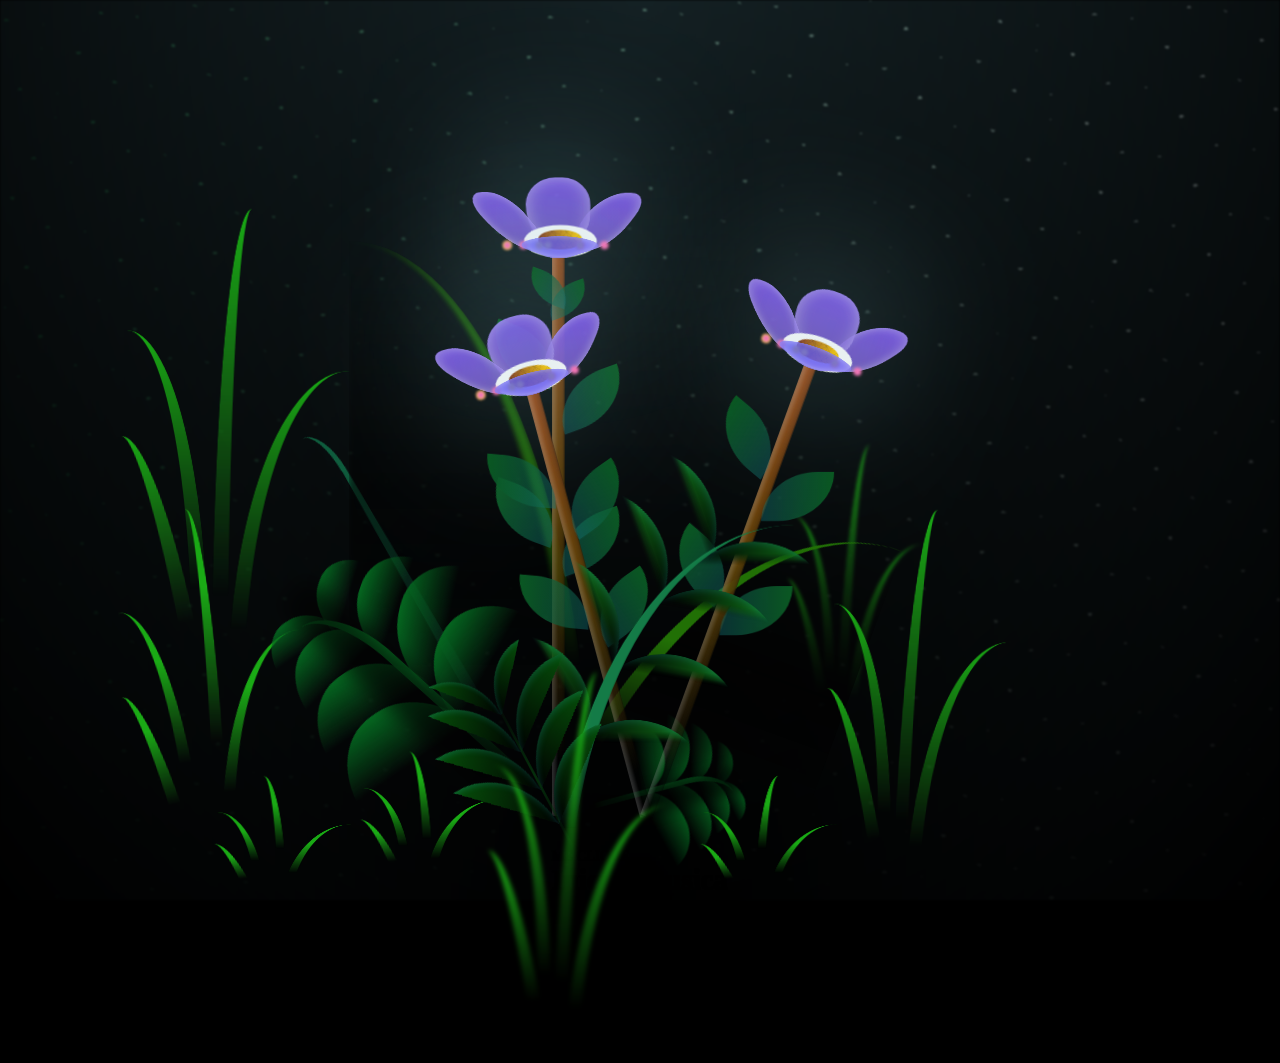
<file: flowers.html>
<!DOCTYPE html>
<html lang="en">
<head>
    <meta charset="UTF-8">
    <meta name="viewport" content="width=device-width, initial-scale=1.0">
    <link rel="stylesheet" href="main.css">
    <title>flowers</title>
</head>
<body class="container">
    <div class="night"></div>
    <div class="flowers">
      <div class="flower flower--1">
        <div class="flower__leafs flower__leafs--1">
          <div class="flower__leaf flower__leaf--1"></div>
          <div class="flower__leaf flower__leaf--2"></div>
          <div class="flower__leaf flower__leaf--3"></div>
          <div class="flower__leaf flower__leaf--4"></div>
          <div class="flower__white-circle"></div>
  
          <div class="flower__light flower__light--1"></div>
          <div class="flower__light flower__light--2"></div>
          <div class="flower__light flower__light--3"></div>
          <div class="flower__light flower__light--4"></div>
          <div class="flower__light flower__light--5"></div>
          <div class="flower__light flower__light--6"></div>
          <div class="flower__light flower__light--7"></div>
          <div class="flower__light flower__light--8"></div>
  
        </div>
        <div class="flower__line">
          <div class="flower__line__leaf flower__line__leaf--1"></div>
          <div class="flower__line__leaf flower__line__leaf--2"></div>
          <div class="flower__line__leaf flower__line__leaf--3"></div>
          <div class="flower__line__leaf flower__line__leaf--4"></div>
          <div class="flower__line__leaf flower__line__leaf--5"></div>
          <div class="flower__line__leaf flower__line__leaf--6"></div>
        </div>
      </div>
  
      <div class="flower flower--2">
        <div class="flower__leafs flower__leafs--2">
          <div class="flower__leaf flower__leaf--1"></div>
          <div class="flower__leaf flower__leaf--2"></div>
          <div class="flower__leaf flower__leaf--3"></div>
          <div class="flower__leaf flower__leaf--4"></div>
          <div class="flower__white-circle"></div>
  
          <div class="flower__light flower__light--1"></div>
          <div class="flower__light flower__light--2"></div>
          <div class="flower__light flower__light--3"></div>
          <div class="flower__light flower__light--4"></div>
          <div class="flower__light flower__light--5"></div>
          <div class="flower__light flower__light--6"></div>
          <div class="flower__light flower__light--7"></div>
          <div class="flower__light flower__light--8"></div>
  
        </div>
        <div class="flower__line">
          <div class="flower__line__leaf flower__line__leaf--1"></div>
          <div class="flower__line__leaf flower__line__leaf--2"></div>
          <div class="flower__line__leaf flower__line__leaf--3"></div>
          <div class="flower__line__leaf flower__line__leaf--4"></div>
        </div>
      </div>
  
      <div class="flower flower--3">
        <div class="flower__leafs flower__leafs--3">
          <div class="flower__leaf flower__leaf--1"></div>
          <div class="flower__leaf flower__leaf--2"></div>
          <div class="flower__leaf flower__leaf--3"></div>
          <div class="flower__leaf flower__leaf--4"></div>
          <div class="flower__white-circle"></div>
  
          <div class="flower__light flower__light--1"></div>
          <div class="flower__light flower__light--2"></div>
          <div class="flower__light flower__light--3"></div>
          <div class="flower__light flower__light--4"></div>
          <div class="flower__light flower__light--5"></div>
          <div class="flower__light flower__light--6"></div>
          <div class="flower__light flower__light--7"></div>
          <div class="flower__light flower__light--8"></div>
  
        </div>
        <div class="flower__line">
          <div class="flower__line__leaf flower__line__leaf--1"></div>
          <div class="flower__line__leaf flower__line__leaf--2"></div>
          <div class="flower__line__leaf flower__line__leaf--3"></div>
          <div class="flower__line__leaf flower__line__leaf--4"></div>
        </div>
      </div>
  
      <div class="grow-ans" style="--d:1.2s">
        <div class="flower__g-long">
          <div class="flower__g-long__top"></div>
          <div class="flower__g-long__bottom"></div>
        </div>
      </div>
  
      <div class="growing-grass">
        <div class="flower__grass flower__grass--1">
          <div class="flower__grass--top"></div>
          <div class="flower__grass--bottom"></div>
          <div class="flower__grass__leaf flower__grass__leaf--1"></div>
          <div class="flower__grass__leaf flower__grass__leaf--2"></div>
          <div class="flower__grass__leaf flower__grass__leaf--3"></div>
          <div class="flower__grass__leaf flower__grass__leaf--4"></div>
          <div class="flower__grass__leaf flower__grass__leaf--5"></div>
          <div class="flower__grass__leaf flower__grass__leaf--6"></div>
          <div class="flower__grass__leaf flower__grass__leaf--7"></div>
          <div class="flower__grass__leaf flower__grass__leaf--8"></div>
          <div class="flower__grass__overlay"></div>
        </div>
      </div>
  
      <div class="growing-grass">
        <div class="flower__grass flower__grass--2">
          <div class="flower__grass--top"></div>
          <div class="flower__grass--bottom"></div>
          <div class="flower__grass__leaf flower__grass__leaf--1"></div>
          <div class="flower__grass__leaf flower__grass__leaf--2"></div>
          <div class="flower__grass__leaf flower__grass__leaf--3"></div>
          <div class="flower__grass__leaf flower__grass__leaf--4"></div>
          <div class="flower__grass__leaf flower__grass__leaf--5"></div>
          <div class="flower__grass__leaf flower__grass__leaf--6"></div>
          <div class="flower__grass__leaf flower__grass__leaf--7"></div>
          <div class="flower__grass__leaf flower__grass__leaf--8"></div>
          <div class="flower__grass__overlay"></div>
        </div>
      </div>
  
      <div class="grow-ans" style="--d:2.4s">
        <div class="flower__g-right flower__g-right--1">
          <div class="leaf"></div>
        </div>
      </div>
  
      <div class="grow-ans" style="--d:2.8s">
        <div class="flower__g-right flower__g-right--2">
          <div class="leaf"></div>
        </div>
      </div>
  
      <div class="grow-ans" style="--d:2.8s">
        <div class="flower__g-front">
          <div class="flower__g-front__leaf-wrapper flower__g-front__leaf-wrapper--1">
            <div class="flower__g-front__leaf"></div>
          </div>
          <div class="flower__g-front__leaf-wrapper flower__g-front__leaf-wrapper--2">
            <div class="flower__g-front__leaf"></div>
          </div>
          <div class="flower__g-front__leaf-wrapper flower__g-front__leaf-wrapper--3">
            <div class="flower__g-front__leaf"></div>
          </div>
          <div class="flower__g-front__leaf-wrapper flower__g-front__leaf-wrapper--4">
            <div class="flower__g-front__leaf"></div>
          </div>
          <div class="flower__g-front__leaf-wrapper flower__g-front__leaf-wrapper--5">
            <div class="flower__g-front__leaf"></div>
          </div>
          <div class="flower__g-front__leaf-wrapper flower__g-front__leaf-wrapper--6">
            <div class="flower__g-front__leaf"></div>
          </div>
          <div class="flower__g-front__leaf-wrapper flower__g-front__leaf-wrapper--7">
            <div class="flower__g-front__leaf"></div>
          </div>
          <div class="flower__g-front__leaf-wrapper flower__g-front__leaf-wrapper--8">
            <div class="flower__g-front__leaf"></div>
          </div>
          <div class="flower__g-front__line"></div>
        </div>
      </div>
  
      <div class="grow-ans" style="--d:3.2s">
        <div class="flower__g-fr">
          <div class="leaf"></div>
          <div class="flower__g-fr__leaf flower__g-fr__leaf--1"></div>
          <div class="flower__g-fr__leaf flower__g-fr__leaf--2"></div>
          <div class="flower__g-fr__leaf flower__g-fr__leaf--3"></div>
          <div class="flower__g-fr__leaf flower__g-fr__leaf--4"></div>
          <div class="flower__g-fr__leaf flower__g-fr__leaf--5"></div>
          <div class="flower__g-fr__leaf flower__g-fr__leaf--6"></div>
          <div class="flower__g-fr__leaf flower__g-fr__leaf--7"></div>
          <div class="flower__g-fr__leaf flower__g-fr__leaf--8"></div>
        </div>
      </div>
  
      <div class="long-g long-g--0">
        <div class="grow-ans" style="--d:3s">
          <div class="leaf leaf--0"></div>
        </div>
        <div class="grow-ans" style="--d:2.2s">
          <div class="leaf leaf--1"></div>
        </div>
        <div class="grow-ans" style="--d:3.4s">
          <div class="leaf leaf--2"></div>
        </div>
        <div class="grow-ans" style="--d:3.6s">
          <div class="leaf leaf--3"></div>
        </div>
      </div>
  
      <div class="long-g long-g--1">
        <div class="grow-ans" style="--d:3.6s">
          <div class="leaf leaf--0"></div>
        </div>
        <div class="grow-ans" style="--d:3.8s">
          <div class="leaf leaf--1"></div>
        </div>
        <div class="grow-ans" style="--d:4s">
          <div class="leaf leaf--2"></div>
        </div>
        <div class="grow-ans" style="--d:4.2s">
          <div class="leaf leaf--3"></div>
        </div>
      </div>
  
      <div class="long-g long-g--2">
        <div class="grow-ans" style="--d:4s">
          <div class="leaf leaf--0"></div>
        </div>
        <div class="grow-ans" style="--d:4.2s">
          <div class="leaf leaf--1"></div>
        </div>
        <div class="grow-ans" style="--d:4.4s">
          <div class="leaf leaf--2"></div>
        </div>
        <div class="grow-ans" style="--d:4.6s">
          <div class="leaf leaf--3"></div>
        </div>
      </div>
  
      <div class="long-g long-g--3">
        <div class="grow-ans" style="--d:4s">
          <div class="leaf leaf--0"></div>
        </div>
        <div class="grow-ans" style="--d:4.2s">
          <div class="leaf leaf--1"></div>
        </div>
        <div class="grow-ans" style="--d:3s">
          <div class="leaf leaf--2"></div>
        </div>
        <div class="grow-ans" style="--d:3.6s">
          <div class="leaf leaf--3"></div>
        </div>
      </div>
  
      <div class="long-g long-g--4">
        <div class="grow-ans" style="--d:4s">
          <div class="leaf leaf--0"></div>
        </div>
        <div class="grow-ans" style="--d:4.2s">
          <div class="leaf leaf--1"></div>
        </div>
        <div class="grow-ans" style="--d:3s">
          <div class="leaf leaf--2"></div>
        </div>
        <div class="grow-ans" style="--d:3.6s">
          <div class="leaf leaf--3"></div>
        </div>
      </div>
  
      <div class="long-g long-g--5">
        <div class="grow-ans" style="--d:4s">
          <div class="leaf leaf--0"></div>
        </div>
        <div class="grow-ans" style="--d:4.2s">
          <div class="leaf leaf--1"></div>
        </div>
        <div class="grow-ans" style="--d:3s">
          <div class="leaf leaf--2"></div>
        </div>
        <div class="grow-ans" style="--d:3.6s">
          <div class="leaf leaf--3"></div>
        </div>
      </div>
  
      <div class="long-g long-g--6">
        <div class="grow-ans" style="--d:4.2s">
          <div class="leaf leaf--0"></div>
        </div>
        <div class="grow-ans" style="--d:4.4s">
          <div class="leaf leaf--1"></div>
        </div>
        <div class="grow-ans" style="--d:4.6s">
          <div class="leaf leaf--2"></div>
        </div>
        <div class="grow-ans" style="--d:4.8s">
          <div class="leaf leaf--3"></div>
        </div>
      </div>
  
      <div class="long-g long-g--7">
        <div class="grow-ans" style="--d:3s">
          <div class="leaf leaf--0"></div>
        </div>
        <div class="grow-ans" style="--d:3.2s">
          <div class="leaf leaf--1"></div>
        </div>
        <div class="grow-ans" style="--d:3.5s">
          <div class="leaf leaf--2"></div>
        </div>
        <div class="grow-ans" style="--d:3.6s">
          <div class="leaf leaf--3"></div>
        </div>
      </div>

      <div id="audio">
        <div id="oi" onclick="reproduzir('audio01.mp3')">ME CLIQUE</div>

        <audio id="audio" autoplay>
            <source src="meuaudio.mp3" type="audio/mpeg">
        </audio>

        <h1 onmouseover="mouseOver()">Iniciar musica</h1>

        
      </div>
    </div>
    
    <script src="main.js"></script>
  </body>
</html>
</file>
<file: main.css>
*,
*::after,
*::before {
  padding: 0;
  margin: 0;
  box-sizing: border-box;
}

:root {
  --dark-color: #000;
}

body {
  display: flex;
  align-items: flex-end;
  justify-content: center;
  min-height: 100vh;
  background-color: var(--dark-color);
  overflow: hidden;
  perspective: 1000px;
}

.night {
  position: fixed;
  left: 50%;
  top: 0;
  transform: translateX(-50%);
  width: 100%;
  height: 100%;
  filter: blur(0.1vmin);
  background-image: radial-gradient(ellipse at top, transparent 0%, var(--dark-color)), radial-gradient(ellipse at bottom, var(--dark-color), rgba(145, 233, 255, 0.2)), repeating-linear-gradient(220deg, rgb(0, 0, 0) 0px, rgb(0, 0, 0) 19px, transparent 19px, transparent 22px), repeating-linear-gradient(189deg, rgb(0, 0, 0) 0px, rgb(0, 0, 0) 19px, transparent 19px, transparent 22px), repeating-linear-gradient(148deg, rgb(0, 0, 0) 0px, rgb(0, 0, 0) 19px, transparent 19px, transparent 22px), linear-gradient(90deg, rgb(7, 107, 42), rgb(240, 240, 240));
}

.flowers {
  position: relative;
  transform: scale(0.9);
}

.flower {
  position: absolute;
  bottom: 10vmin;
  transform-origin: bottom center;
  z-index: 10;
  --fl-speed: 0.3s;
}
.flower--1 {
  -webkit-animation: moving-flower-1 4s linear infinite;
          animation: moving-flower-1 4s linear infinite;
}
.flower--1 .flower__line {
  height: 70vmin;
  -webkit-animation-delay: 0.3s;
          animation-delay: 0.3s;
}
.flower--1 .flower__line__leaf--1 {
  -webkit-animation: blooming-leaf-right var(--fl-speed) 1.6s backwards;
          animation: blooming-leaf-right var(--fl-speed) 1.6s backwards;
}
.flower--1 .flower__line__leaf--2 {
  -webkit-animation: blooming-leaf-right var(--fl-speed) 1.4s backwards;
          animation: blooming-leaf-right var(--fl-speed) 1.4s backwards;
}
.flower--1 .flower__line__leaf--3 {
  -webkit-animation: blooming-leaf-left var(--fl-speed) 1.2s backwards;
          animation: blooming-leaf-left var(--fl-speed) 1.2s backwards;
}
.flower--1 .flower__line__leaf--4 {
  -webkit-animation: blooming-leaf-left var(--fl-speed) 1s backwards;
          animation: blooming-leaf-left var(--fl-speed) 1s backwards;
}
.flower--1 .flower__line__leaf--5 {
  -webkit-animation: blooming-leaf-right var(--fl-speed) 1.8s backwards;
          animation: blooming-leaf-right var(--fl-speed) 1.8s backwards;
}
.flower--1 .flower__line__leaf--6 {
  -webkit-animation: blooming-leaf-left var(--fl-speed) 2s backwards;
          animation: blooming-leaf-left var(--fl-speed) 2s backwards;
}
.flower--2 {
  left: 50%;
  transform: rotate(20deg);
  -webkit-animation: moving-flower-2 4s linear infinite;
          animation: moving-flower-2 4s linear infinite;
}
.flower--2 .flower__line {
  height: 60vmin;
  -webkit-animation-delay: 0.6s;
          animation-delay: 0.6s;
}
.flower--2 .flower__line__leaf--1 {
  -webkit-animation: blooming-leaf-right var(--fl-speed) 1.9s backwards;
          animation: blooming-leaf-right var(--fl-speed) 1.9s backwards;
}
.flower--2 .flower__line__leaf--2 {
  -webkit-animation: blooming-leaf-right var(--fl-speed) 1.7s backwards;
          animation: blooming-leaf-right var(--fl-speed) 1.7s backwards;
}
.flower--2 .flower__line__leaf--3 {
  -webkit-animation: blooming-leaf-left var(--fl-speed) 1.5s backwards;
          animation: blooming-leaf-left var(--fl-speed) 1.5s backwards;
}
.flower--2 .flower__line__leaf--4 {
  -webkit-animation: blooming-leaf-left var(--fl-speed) 1.3s backwards;
          animation: blooming-leaf-left var(--fl-speed) 1.3s backwards;
}
.flower--3 {
  left: 50%;
  transform: rotate(-15deg);
  -webkit-animation: moving-flower-3 4s linear infinite;
          animation: moving-flower-3 4s linear infinite;
}
.flower--3 .flower__line {
  -webkit-animation-delay: 0.9s;
          animation-delay: 0.9s;
}
.flower--3 .flower__line__leaf--1 {
  -webkit-animation: blooming-leaf-right var(--fl-speed) 2.5s backwards;
          animation: blooming-leaf-right var(--fl-speed) 2.5s backwards;
}
.flower--3 .flower__line__leaf--2 {
  -webkit-animation: blooming-leaf-right var(--fl-speed) 2.3s backwards;
          animation: blooming-leaf-right var(--fl-speed) 2.3s backwards;
}
.flower--3 .flower__line__leaf--3 {
  -webkit-animation: blooming-leaf-left var(--fl-speed) 2.1s backwards;
          animation: blooming-leaf-left var(--fl-speed) 2.1s backwards;
}
.flower--3 .flower__line__leaf--4 {
  -webkit-animation: blooming-leaf-left var(--fl-speed) 1.9s backwards;
          animation: blooming-leaf-left var(--fl-speed) 1.9s backwards;
}
.flower__leafs {
  position: relative;
  -webkit-animation: blooming-flower 2s backwards;
          animation: blooming-flower 2s backwards;
}
.flower__leafs--1 {
  -webkit-animation-delay: 1.1s;
          animation-delay: 1.1s;
}
.flower__leafs--2 {
  -webkit-animation-delay: 1.4s;
          animation-delay: 1.4s;
}
.flower__leafs--3 {
  -webkit-animation-delay: 1.7s;
          animation-delay: 1.7s;
}
.flower__leafs::after {
  content: "";
  position: absolute;
  left: 0;
  top: 0;
  transform: translate(-50%, -100%);
  width: 8vmin;
  height: 8vmin;
  background-color: #9ff5ff;
  filter: blur(10vmin);
}
.flower__leaf {
  position: absolute;
  bottom: 0;
  left: 50%;
  width: 8vmin;
  height: 11vmin;
  border-radius: 51% 49% 47% 53%/44% 45% 55% 69%;
  background-color: #512894;
  background-image: linear-gradient(to top, #7458c0, #7c52ee);
  transform-origin: bottom center;
  opacity: 0.9;
  box-shadow: inset 0 0 2vmin rgba(255, 255, 255, 0.5);
}
.flower__leaf--1 {
  transform: translate(-10%, 1%) rotateY(40deg) rotateX(-50deg);
}
.flower__leaf--2 {
  transform: translate(-50%, -4%) rotateX(40deg);
}
.flower__leaf--3 {
  transform: translate(-90%, 0%) rotateY(45deg) rotateX(50deg);
}
.flower__leaf--4 {
  width: 8vmin;
  height: 8vmin;
  transform-origin: bottom left;
  border-radius: 4vmin 10vmin 4vmin 4vmin;
  transform: translate(0%, 18%) rotateX(70deg) rotate(-43deg);
  background-image: linear-gradient(to top, #6252ee, #5552ee);
  z-index: 1;
  opacity: 0.8;
}
.flower__white-circle {
  position: absolute;
  left: -3.5vmin;
  top: -3vmin;
  width: 9vmin;
  height: 4vmin;
  border-radius: 50%;
  background-color: #f0f0f0;
}
.flower__white-circle::after {
  content: "";
  position: absolute;
  left: 50%;
  top: 45%;
  transform: translate(-50%, -50%);
  width: 60%;
  height: 60%;
  border-radius: inherit;
  background-image: repeating-linear-gradient(135deg, rgba(0, 0, 0, 0.03) 0px, rgba(0, 0, 0, 0.03) 1px, transparent 1px, transparent 12px), repeating-linear-gradient(45deg, rgba(0, 0, 0, 0.03) 0px, rgba(0, 0, 0, 0.03) 1px, transparent 1px, transparent 12px), repeating-linear-gradient(67.5deg, rgba(0, 0, 0, 0.03) 0px, rgba(0, 0, 0, 0.03) 1px, transparent 1px, transparent 12px), repeating-linear-gradient(135deg, rgba(0, 0, 0, 0.03) 0px, rgba(0, 0, 0, 0.03) 1px, transparent 1px, transparent 12px), repeating-linear-gradient(45deg, rgba(0, 0, 0, 0.03) 0px, rgba(0, 0, 0, 0.03) 1px, transparent 1px, transparent 12px), repeating-linear-gradient(112.5deg, rgba(0, 0, 0, 0.03) 0px, rgba(0, 0, 0, 0.03) 1px, transparent 1px, transparent 12px), repeating-linear-gradient(112.5deg, rgba(0, 0, 0, 0.03) 0px, rgba(0, 0, 0, 0.03) 1px, transparent 1px, transparent 12px), repeating-linear-gradient(45deg, rgba(0, 0, 0, 0.03) 0px, rgba(0, 0, 0, 0.03) 1px, transparent 1px, transparent 12px), repeating-linear-gradient(22.5deg, rgba(0, 0, 0, 0.03) 0px, rgba(0, 0, 0, 0.03) 1px, transparent 1px, transparent 12px), repeating-linear-gradient(45deg, rgba(0, 0, 0, 0.03) 0px, rgba(0, 0, 0, 0.03) 1px, transparent 1px, transparent 12px), repeating-linear-gradient(22.5deg, rgba(0, 0, 0, 0.03) 0px, rgba(0, 0, 0, 0.03) 1px, transparent 1px, transparent 12px), repeating-linear-gradient(135deg, rgba(0, 0, 0, 0.03) 0px, rgba(0, 0, 0, 0.03) 1px, transparent 1px, transparent 12px), repeating-linear-gradient(157.5deg, rgba(0, 0, 0, 0.03) 0px, rgba(0, 0, 0, 0.03) 1px, transparent 1px, transparent 12px), repeating-linear-gradient(67.5deg, rgba(0, 0, 0, 0.03) 0px, rgba(0, 0, 0, 0.03) 1px, transparent 1px, transparent 12px), repeating-linear-gradient(67.5deg, rgba(0, 0, 0, 0.03) 0px, rgba(0, 0, 0, 0.03) 1px, transparent 1px, transparent 12px), linear-gradient(90deg, rgb(127, 47, 21), rgb(255, 206, 0));
}
.flower__line {
  height: 55vmin;
  width: 1.5vmin;
  background-image: linear-gradient(to left, rgba(0, 0, 0, 0.2), transparent, rgba(255, 255, 255, 0.2)), linear-gradient(to top, transparent 10%, #583e08, #944415);
  box-shadow: inset 0 0 2px rgba(0, 0, 0, 0.5);
  -webkit-animation: grow-flower-tree 4s backwards;
          animation: grow-flower-tree 4s backwards;
}
.flower__line__leaf {
  --w: 7vmin;
  --h: calc(var(--w) + 2vmin);
  position: absolute;
  top: 20%;
  left: 90%;
  width: var(--w);
  height: var(--h);
  border-top-right-radius: var(--h);
  border-bottom-left-radius: var(--h);
  background-image: linear-gradient(to top, rgba(20, 117, 122, 0.4), #095721);
}
.flower__line__leaf--1 {
  transform: rotate(70deg) rotateY(30deg);
}
.flower__line__leaf--2 {
  top: 45%;
  transform: rotate(70deg) rotateY(30deg);
}
.flower__line__leaf--3, .flower__line__leaf--4, .flower__line__leaf--6 {
  border-top-right-radius: 0;
  border-bottom-left-radius: 0;
  border-top-left-radius: var(--h);
  border-bottom-right-radius: var(--h);
  left: -460%;
  top: 12%;
  transform: rotate(-70deg) rotateY(30deg);
}
.flower__line__leaf--4 {
  top: 40%;
}
.flower__line__leaf--5 {
  top: 0;
  transform-origin: left;
  transform: rotate(70deg) rotateY(30deg) scale(0.6);
}
.flower__line__leaf--6 {
  top: -2%;
  left: -450%;
  transform-origin: right;
  transform: rotate(-70deg) rotateY(30deg) scale(0.6);
}
.flower__light {
  position: absolute;
  bottom: 0vmin;
  width: 1vmin;
  height: 1vmin;
  background-color: rgb(255, 251, 0);
  border-radius: 50%;
  filter: blur(0.2vmin);
  -webkit-animation: light-ans 4s linear infinite backwards;
          animation: light-ans 4s linear infinite backwards;
}
.flower__light:nth-child(odd) {
  background-color: #f76baf;
}
.flower__light--1 {
  left: -2vmin;
  -webkit-animation-delay: 1s;
          animation-delay: 1s;
}
.flower__light--2 {
  left: 3vmin;
  -webkit-animation-delay: 0.5s;
          animation-delay: 0.5s;
}
.flower__light--3 {
  left: -6vmin;
  -webkit-animation-delay: 0.3s;
          animation-delay: 0.3s;
}
.flower__light--4 {
  left: 6vmin;
  -webkit-animation-delay: 0.9s;
          animation-delay: 0.9s;
}
.flower__light--5 {
  left: -1vmin;
  -webkit-animation-delay: 1.5s;
          animation-delay: 1.5s;
}
.flower__light--6 {
  left: -4vmin;
  -webkit-animation-delay: 3s;
          animation-delay: 3s;
}
.flower__light--7 {
  left: 3vmin;
  -webkit-animation-delay: 2s;
          animation-delay: 2s;
}
.flower__light--8 {
  left: -6vmin;
  -webkit-animation-delay: 3.5s;
          animation-delay: 3.5s;
}
.flower__grass {
  --c: #04661f;
  --line-w: 1.5vmin;
  position: absolute;
  bottom: 12vmin;
  left: -7vmin;
  display: flex;
  flex-direction: column;
  align-items: flex-end;
  z-index: 20;
  transform-origin: bottom center;
  transform: rotate(-48deg) rotateY(40deg);
}
.flower__grass--1 {
  -webkit-animation: moving-grass 2s linear infinite;
          animation: moving-grass 2s linear infinite;
}
.flower__grass--2 {
  left: 2vmin;
  bottom: 10vmin;
  transform: scale(0.5) rotate(75deg) rotateX(10deg) rotateY(-200deg);
  opacity: 0.8;
  z-index: 0;
  -webkit-animation: moving-grass--2 1.5s linear infinite;
          animation: moving-grass--2 1.5s linear infinite;
}
.flower__grass--top {
  width: 7vmin;
  height: 10vmin;
  border-top-right-radius: 100%;
  border-right: var(--line-w) solid var(--c);
  transform-origin: bottom center;
  transform: rotate(-2deg);
}
.flower__grass--bottom {
  margin-top: -2px;
  width: var(--line-w);
  height: 25vmin;
  background-image: linear-gradient(to top, transparent, var(--c));
}
.flower__grass__leaf {
  --size: 10vmin;
  position: absolute;
  width: calc(var(--size) * 2.1);
  height: var(--size);
  border-top-left-radius: var(--size);
  border-top-right-radius: var(--size);
  background-image: linear-gradient(to top, transparent, transparent 30%, var(--c));
  z-index: 100;
}
.flower__grass__leaf--1 {
  top: -6%;
  left: 30%;
  --size: 6vmin;
  transform: rotate(-20deg);
  -webkit-animation: growing-grass-ans--1 2s 2.6s backwards;
          animation: growing-grass-ans--1 2s 2.6s backwards;
}
@-webkit-keyframes growing-grass-ans--1 {
  0% {
    transform-origin: bottom left;
    transform: rotate(-20deg) scale(0);
  }
}
@keyframes growing-grass-ans--1 {
  0% {
    transform-origin: bottom left;
    transform: rotate(-20deg) scale(0);
  }
}
.flower__grass__leaf--2 {
  top: -5%;
  left: -110%;
  --size: 6vmin;
  transform: rotate(10deg);
  -webkit-animation: growing-grass-ans--2 2s 2.4s linear backwards;
          animation: growing-grass-ans--2 2s 2.4s linear backwards;
}
@-webkit-keyframes growing-grass-ans--2 {
  0% {
    transform-origin: bottom right;
    transform: rotate(10deg) scale(0);
  }
}
@keyframes growing-grass-ans--2 {
  0% {
    transform-origin: bottom right;
    transform: rotate(10deg) scale(0);
  }
}
.flower__grass__leaf--3 {
  top: 5%;
  left: 60%;
  --size: 8vmin;
  transform: rotate(-18deg) rotateX(-20deg);
  -webkit-animation: growing-grass-ans--3 2s 2.2s linear backwards;
          animation: growing-grass-ans--3 2s 2.2s linear backwards;
}
@-webkit-keyframes growing-grass-ans--3 {
  0% {
    transform-origin: bottom left;
    transform: rotate(-18deg) rotateX(-20deg) scale(0);
  }
}
@keyframes growing-grass-ans--3 {
  0% {
    transform-origin: bottom left;
    transform: rotate(-18deg) rotateX(-20deg) scale(0);
  }
}
.flower__grass__leaf--4 {
  top: 6%;
  left: -135%;
  --size: 8vmin;
  transform: rotate(2deg);
  -webkit-animation: growing-grass-ans--4 2s 2s linear backwards;
          animation: growing-grass-ans--4 2s 2s linear backwards;
}
@-webkit-keyframes growing-grass-ans--4 {
  0% {
    transform-origin: bottom right;
    transform: rotate(2deg) scale(0);
  }
}
@keyframes growing-grass-ans--4 {
  0% {
    transform-origin: bottom right;
    transform: rotate(2deg) scale(0);
  }
}
.flower__grass__leaf--5 {
  top: 20%;
  left: 60%;
  --size: 10vmin;
  transform: rotate(-24deg) rotateX(-20deg);
  -webkit-animation: growing-grass-ans--5 2s 1.8s linear backwards;
          animation: growing-grass-ans--5 2s 1.8s linear backwards;
}
@-webkit-keyframes growing-grass-ans--5 {
  0% {
    transform-origin: bottom left;
    transform: rotate(-24deg) rotateX(-20deg) scale(0);
  }
}
@keyframes growing-grass-ans--5 {
  0% {
    transform-origin: bottom left;
    transform: rotate(-24deg) rotateX(-20deg) scale(0);
  }
}
.flower__grass__leaf--6 {
  top: 22%;
  left: -180%;
  --size: 10vmin;
  transform: rotate(10deg);
  -webkit-animation: growing-grass-ans--6 2s 1.6s linear backwards;
          animation: growing-grass-ans--6 2s 1.6s linear backwards;
}
@-webkit-keyframes growing-grass-ans--6 {
  0% {
    transform-origin: bottom right;
    transform: rotate(10deg) scale(0);
  }
}
@keyframes growing-grass-ans--6 {
  0% {
    transform-origin: bottom right;
    transform: rotate(10deg) scale(0);
  }
}
.flower__grass__leaf--7 {
  top: 39%;
  left: 70%;
  --size: 10vmin;
  transform: rotate(-10deg);
  -webkit-animation: growing-grass-ans--7 2s 1.4s linear backwards;
          animation: growing-grass-ans--7 2s 1.4s linear backwards;
}
@-webkit-keyframes growing-grass-ans--7 {
  0% {
    transform-origin: bottom left;
    transform: rotate(-10deg) scale(0);
  }
}
@keyframes growing-grass-ans--7 {
  0% {
    transform-origin: bottom left;
    transform: rotate(-10deg) scale(0);
  }
}
.flower__grass__leaf--8 {
  top: 40%;
  left: -215%;
  --size: 11vmin;
  transform: rotate(10deg);
  -webkit-animation: growing-grass-ans--8 2s 1.2s linear backwards;
          animation: growing-grass-ans--8 2s 1.2s linear backwards;
}
@-webkit-keyframes growing-grass-ans--8 {
  0% {
    transform-origin: bottom right;
    transform: rotate(10deg) scale(0);
  }
}
@keyframes growing-grass-ans--8 {
  0% {
    transform-origin: bottom right;
    transform: rotate(10deg) scale(0);
  }
}
.flower__grass__overlay {
  position: absolute;
  top: -10%;
  right: 0%;
  width: 100%;
  height: 100%;
  background-color: rgba(0, 0, 0, 0.6);
  filter: blur(1.5vmin);
  z-index: 100;
}
.flower__g-long {
  --w: 2vmin;
  --h: 6vmin;
  --c: #0e5b3c;
  position: absolute;
  bottom: 10vmin;
  left: -3vmin;
  transform-origin: bottom center;
  transform: rotate(-30deg) rotateY(-20deg);
  display: flex;
  flex-direction: column;
  align-items: flex-end;
  -webkit-animation: flower-g-long-ans 3s linear infinite;
          animation: flower-g-long-ans 3s linear infinite;
}
@-webkit-keyframes flower-g-long-ans {
  0%, 100% {
    transform: rotate(-30deg) rotateY(-20deg);
  }
  50% {
    transform: rotate(-32deg) rotateY(-20deg);
  }
}
@keyframes flower-g-long-ans {
  0%, 100% {
    transform: rotate(-30deg) rotateY(-20deg);
  }
  50% {
    transform: rotate(-32deg) rotateY(-20deg);
  }
}
.flower__g-long__top {
  top: calc(var(--h) * -1);
  width: calc(var(--w) + 1vmin);
  height: var(--h);
  border-top-right-radius: 100%;
  border-right: 0.7vmin solid var(--c);
  transform: translate(-0.7vmin, 1vmin);
}
.flower__g-long__bottom {
  width: var(--w);
  height: 50vmin;
  transform-origin: bottom center;
  background-image: linear-gradient(to top, transparent 30%, var(--c));
  box-shadow: inset 0 0 2px rgba(0, 0, 0, 0.5);
  -webkit-clip-path: polygon(35% 0, 65% 1%, 100% 100%, 0% 100%);
          clip-path: polygon(35% 0, 65% 1%, 100% 100%, 0% 100%);
}
.flower__g-right {
  position: absolute;
  bottom: 6vmin;
  left: -2vmin;
  transform-origin: bottom left;
  transform: rotate(20deg);
}
.flower__g-right .leaf {
  width: 30vmin;
  height: 50vmin;
  border-top-left-radius: 100%;
  border-left: 2vmin solid #217005;
  background-image: linear-gradient(to bottom, transparent, var(--dark-color) 60%);
  -webkit-mask-image: linear-gradient(to top, transparent 30%, #24803e 60%);
}
.flower__g-right--1 {
  -webkit-animation: flower-g-right-ans 2.5s linear infinite;
          animation: flower-g-right-ans 2.5s linear infinite;
}
.flower__g-right--2 {
  left: 5vmin;
  transform: rotateY(-180deg);
  -webkit-animation: flower-g-right-ans--2 3s linear infinite;
          animation: flower-g-right-ans--2 3s linear infinite;
}
.flower__g-right--2 .leaf {
  height: 75vmin;
  filter: blur(0.3vmin);
  opacity: 0.8;
}
@-webkit-keyframes flower-g-right-ans {
  0%, 100% {
    transform: rotate(20deg);
  }
  50% {
    transform: rotate(24deg) rotateX(-20deg);
  }
}
@keyframes flower-g-right-ans {
  0%, 100% {
    transform: rotate(20deg);
  }
  50% {
    transform: rotate(24deg) rotateX(-20deg);
  }
}
@-webkit-keyframes flower-g-right-ans--2 {
  0%, 100% {
    transform: rotateY(-180deg) rotate(0deg) rotateX(-20deg);
  }
  50% {
    transform: rotateY(-180deg) rotate(6deg) rotateX(-20deg);
  }
}
@keyframes flower-g-right-ans--2 {
  0%, 100% {
    transform: rotateY(-180deg) rotate(0deg) rotateX(-20deg);
  }
  50% {
    transform: rotateY(-180deg) rotate(6deg) rotateX(-20deg);
  }
}
.flower__g-front {
  position: absolute;
  bottom: 6vmin;
  left: 2.5vmin;
  z-index: 100;
  transform-origin: bottom center;
  transform: rotate(-28deg) rotateY(30deg) scale(1.04);
  -webkit-animation: flower__g-front-ans 2s linear infinite;
          animation: flower__g-front-ans 2s linear infinite;
}
@-webkit-keyframes flower__g-front-ans {
  0%, 100% {
    transform: rotate(-28deg) rotateY(30deg) scale(1.04);
  }
  50% {
    transform: rotate(-35deg) rotateY(40deg) scale(1.04);
  }
}
@keyframes flower__g-front-ans {
  0%, 100% {
    transform: rotate(-28deg) rotateY(30deg) scale(1.04);
  }
  50% {
    transform: rotate(-35deg) rotateY(40deg) scale(1.04);
  }
}
.flower__g-front__line {
  width: 0.3vmin;
  height: 20vmin;
  background-image: linear-gradient(to top, transparent, #042e0b, transparent 100%);
  position: relative;
}
.flower__g-front__leaf-wrapper {
  position: absolute;
  top: 0;
  left: 0;
  transform-origin: bottom left;
  transform: rotate(10deg);
}
.flower__g-front__leaf-wrapper:nth-child(even) {
  left: 0vmin;
  transform: rotateY(-180deg) rotate(5deg);
  -webkit-animation: flower__g-front__leaf-left-ans 1s ease-in backwards;
          animation: flower__g-front__leaf-left-ans 1s ease-in backwards;
}
.flower__g-front__leaf-wrapper:nth-child(odd) {
  -webkit-animation: flower__g-front__leaf-ans 1s ease-in backwards;
          animation: flower__g-front__leaf-ans 1s ease-in backwards;
}
.flower__g-front__leaf-wrapper--1 {
  top: -8vmin;
  transform: scale(0.7);
  -webkit-animation: flower__g-front__leaf-ans 1s 5.5s ease-in backwards !important;
          animation: flower__g-front__leaf-ans 1s 5.5s ease-in backwards !important;
}
.flower__g-front__leaf-wrapper--2 {
  top: -8vmin;
  transform: rotateY(-180deg) scale(0.7) !important;
  -webkit-animation: flower__g-front__leaf-left-ans-2 1s 4.6s ease-in backwards !important;
          animation: flower__g-front__leaf-left-ans-2 1s 4.6s ease-in backwards !important;
}
.flower__g-front__leaf-wrapper--3 {
  top: -3vmin;
  -webkit-animation: flower__g-front__leaf-ans 1s 4.6s ease-in backwards;
          animation: flower__g-front__leaf-ans 1s 4.6s ease-in backwards;
}
.flower__g-front__leaf-wrapper--4 {
  top: -3vmin;
  transform: rotateY(-180deg) scale(0.9) !important;
  -webkit-animation: flower__g-front__leaf-left-ans-2 1s 4.6s ease-in backwards !important;
          animation: flower__g-front__leaf-left-ans-2 1s 4.6s ease-in backwards !important;
}
@-webkit-keyframes flower__g-front__leaf-left-ans-2 {
  0% {
    transform: rotateY(-180deg) scale(0);
  }
}
@keyframes flower__g-front__leaf-left-ans-2 {
  0% {
    transform: rotateY(-180deg) scale(0);
  }
}
.flower__g-front__leaf-wrapper--5, .flower__g-front__leaf-wrapper--6 {
  top: 2vmin;
}
.flower__g-front__leaf-wrapper--7, .flower__g-front__leaf-wrapper--8 {
  top: 6.5vmin;
}
.flower__g-front__leaf-wrapper--2 {
  -webkit-animation-delay: 5.2s !important;
          animation-delay: 5.2s !important;
}
.flower__g-front__leaf-wrapper--3 {
  -webkit-animation-delay: 4.9s !important;
          animation-delay: 4.9s !important;
}
.flower__g-front__leaf-wrapper--5 {
  -webkit-animation-delay: 4.3s !important;
          animation-delay: 4.3s !important;
}
.flower__g-front__leaf-wrapper--6 {
  -webkit-animation-delay: 4.1s !important;
          animation-delay: 4.1s !important;
}
.flower__g-front__leaf-wrapper--7 {
  -webkit-animation-delay: 3.8s !important;
          animation-delay: 3.8s !important;
}
.flower__g-front__leaf-wrapper--8 {
  -webkit-animation-delay: 3.5s !important;
          animation-delay: 3.5s !important;
}
@-webkit-keyframes flower__g-front__leaf-ans {
  0% {
    transform: rotate(10deg) scale(0);
  }
}
@keyframes flower__g-front__leaf-ans {
  0% {
    transform: rotate(10deg) scale(0);
  }
}
@-webkit-keyframes flower__g-front__leaf-left-ans {
  0% {
    transform: rotateY(-180deg) rotate(5deg) scale(0);
  }
}
@keyframes flower__g-front__leaf-left-ans {
  0% {
    transform: rotateY(-180deg) rotate(5deg) scale(0);
  }
}
.flower__g-front__leaf {
  width: 10vmin;
  height: 10vmin;
  border-radius: 100% 0% 0% 100%/100% 100% 0% 0%;
  box-shadow: inset 0 2px 1vmin hsla(184deg, 97%, 58%, 0.2);
  background-image: linear-gradient(to bottom left, transparent, var(--dark-color)), linear-gradient(to bottom right, #064f0a 50%, transparent 50%, transparent);
  -webkit-mask-image: linear-gradient(to bottom right, #097149 50%, transparent 50%, transparent);
  mask-image: linear-gradient(to bottom right, #0e8723 50%, transparent 50%, transparent);
}
.flower__g-fr {
  position: absolute;
  bottom: -4vmin;
  left: vmin;
  transform-origin: bottom left;
  z-index: 10;
  -webkit-animation: flower__g-fr-ans 2s linear infinite;
          animation: flower__g-fr-ans 2s linear infinite;
}
@-webkit-keyframes flower__g-fr-ans {
  0%, 100% {
    transform: rotate(2deg);
  }
  50% {
    transform: rotate(4deg);
  }
}
@keyframes flower__g-fr-ans {
  0%, 100% {
    transform: rotate(2deg);
  }
  50% {
    transform: rotate(4deg);
  }
}
.flower__g-fr .leaf {
  width: 30vmin;
  height: 50vmin;
  border-top-left-radius: 100%;
  border-left: 2vmin solid #147b47;
  -webkit-mask-image: linear-gradient(to top, transparent 25%, #0e4e2a 50%);
  position: relative;
  z-index: 1;
}
.flower__g-fr__leaf {
  position: absolute;
  top: 0;
  left: 0;
  width: 10vmin;
  height: 10vmin;
  border-radius: 100% 0% 0% 100%/100% 100% 0% 0%;
  box-shadow: inset 0 2px 1vmin hsla(184deg, 97%, 58%, 0.2);
  background-image: linear-gradient(to bottom left, transparent, var(--dark-color) 98%), linear-gradient(to bottom right, #106e18 45%, transparent 50%, transparent);
  -webkit-mask-image: linear-gradient(135deg, #175f22 40%, transparent 50%, transparent);
}
.flower__g-fr__leaf--1 {
  left: 20vmin;
  transform: rotate(45deg);
  -webkit-animation: flower__g-fr-leaft-ans-1 0.5s 5.2s linear backwards;
          animation: flower__g-fr-leaft-ans-1 0.5s 5.2s linear backwards;
}
@-webkit-keyframes flower__g-fr-leaft-ans-1 {
  0% {
    transform-origin: left;
    transform: rotate(45deg) scale(0);
  }
}
@keyframes flower__g-fr-leaft-ans-1 {
  0% {
    transform-origin: left;
    transform: rotate(45deg) scale(0);
  }
}
.flower__g-fr__leaf--2 {
  left: 12vmin;
  top: -7vmin;
  transform: rotate(25deg) rotateY(-180deg);
  -webkit-animation: flower__g-fr-leaft-ans-6 0.5s 5s linear backwards;
          animation: flower__g-fr-leaft-ans-6 0.5s 5s linear backwards;
}
.flower__g-fr__leaf--3 {
  left: 15vmin;
  top: 6vmin;
  transform: rotate(55deg);
  -webkit-animation: flower__g-fr-leaft-ans-5 0.5s 4.8s linear backwards;
          animation: flower__g-fr-leaft-ans-5 0.5s 4.8s linear backwards;
}
.flower__g-fr__leaf--4 {
  left: 6vmin;
  top: -2vmin;
  transform: rotate(25deg) rotateY(-180deg);
  -webkit-animation: flower__g-fr-leaft-ans-6 0.5s 4.6s linear backwards;
          animation: flower__g-fr-leaft-ans-6 0.5s 4.6s linear backwards;
}
.flower__g-fr__leaf--5 {
  left: 10vmin;
  top: 14vmin;
  transform: rotate(55deg);
  -webkit-animation: flower__g-fr-leaft-ans-5 0.5s 4.4s linear backwards;
          animation: flower__g-fr-leaft-ans-5 0.5s 4.4s linear backwards;
}
@-webkit-keyframes flower__g-fr-leaft-ans-5 {
  0% {
    transform-origin: left;
    transform: rotate(55deg) scale(0);
  }
}
@keyframes flower__g-fr-leaft-ans-5 {
  0% {
    transform-origin: left;
    transform: rotate(55deg) scale(0);
  }
}
.flower__g-fr__leaf--6 {
  left: 0vmin;
  top: 6vmin;
  transform: rotate(25deg) rotateY(-180deg);
  -webkit-animation: flower__g-fr-leaft-ans-6 0.5s 4.2s linear backwards;
          animation: flower__g-fr-leaft-ans-6 0.5s 4.2s linear backwards;
}
@-webkit-keyframes flower__g-fr-leaft-ans-6 {
  0% {
    transform-origin: right;
    transform: rotate(25deg) rotateY(-180deg) scale(0);
  }
}
@keyframes flower__g-fr-leaft-ans-6 {
  0% {
    transform-origin: right;
    transform: rotate(25deg) rotateY(-180deg) scale(0);
  }
}
.flower__g-fr__leaf--7 {
  left: 5vmin;
  top: 22vmin;
  transform: rotate(45deg);
  -webkit-animation: flower__g-fr-leaft-ans-7 0.5s 4s linear backwards;
          animation: flower__g-fr-leaft-ans-7 0.5s 4s linear backwards;
}
@-webkit-keyframes flower__g-fr-leaft-ans-7 {
  0% {
    transform-origin: left;
    transform: rotate(45deg) scale(0);
  }
}
@keyframes flower__g-fr-leaft-ans-7 {
  0% {
    transform-origin: left;
    transform: rotate(45deg) scale(0);
  }
}
.flower__g-fr__leaf--8 {
  left: -4vmin;
  top: 15vmin;
  transform: rotate(15deg) rotateY(-180deg);
  -webkit-animation: flower__g-fr-leaft-ans-8 0.5s 3.8s linear backwards;
          animation: flower__g-fr-leaft-ans-8 0.5s 3.8s linear backwards;
}
@-webkit-keyframes flower__g-fr-leaft-ans-8 {
  0% {
    transform-origin: right;
    transform: rotate(15deg) rotateY(-180deg) scale(0);
  }
}
@keyframes flower__g-fr-leaft-ans-8 {
  0% {
    transform-origin: right;
    transform: rotate(15deg) rotateY(-180deg) scale(0);
  }
}

.long-g {
  position: absolute;
  bottom: 25vmin;
  left: -42vmin;
  transform-origin: bottom left;
}
.long-g--1 {
  bottom: 0vmin;
  transform: scale(0.8) rotate(-5deg);
}
.long-g--1 .leaf {
  -webkit-mask-image: linear-gradient(to top, transparent 40%, #196d2a 80%) !important;
}
.long-g--1 .leaf--1 {
  --w: 5vmin;
  --h: 60vmin;
  left: -2vmin;
  transform: rotate(3deg) rotateY(-180deg);
}
.long-g--2, .long-g--3 {
  bottom: -3vmin;
  left: -35vmin;
  transform-origin: center;
  transform: scale(0.6) rotateX(60deg);
}
.long-g--2 .leaf, .long-g--3 .leaf {
  -webkit-mask-image: linear-gradient(to top, transparent 50%, #176220 80%) !important;
}
.long-g--2 .leaf--1, .long-g--3 .leaf--1 {
  left: -1vmin;
  transform: rotateY(-180deg);
}
.long-g--3 {
  left: -17vmin;
  bottom: 0vmin;
}
.long-g--3 .leaf {
  -webkit-mask-image: linear-gradient(to top, transparent 40%, #176220 80%) !important;
}
.long-g--4 {
  left: 25vmin;
  bottom: -3vmin;
  transform-origin: center;
  transform: scale(0.6) rotateX(60deg);
}
.long-g--4 .leaf {
  -webkit-mask-image: linear-gradient(to top, transparent 50%, #176220 80%) !important;
}
.long-g--5 {
  left: 42vmin;
  bottom: 0vmin;
  transform: scale(0.8) rotate(2deg);
}
.long-g--6 {
  left: 0vmin;
  bottom: -20vmin;
  z-index: 100;
  filter: blur(0.3vmin);
  transform: scale(0.8) rotate(2deg);
}
.long-g--7 {
  left: 35vmin;
  bottom: 20vmin;
  z-index: -1;
  filter: blur(0.3vmin);
  transform: scale(0.6) rotate(2deg);
  opacity: 0.7;
}
.long-g .leaf {
  --w: 15vmin;
  --h: 40vmin;
  --c: #1aaa15;
  position: absolute;
  bottom: 0;
  width: var(--w);
  height: var(--h);
  border-top-left-radius: 100%;
  border-left: 2vmin solid var(--c);
  -webkit-mask-image: linear-gradient(to top, transparent 20%, var(--dark-color));
  transform-origin: bottom center;
}
.long-g .leaf--0 {
  left: 2vmin;
  -webkit-animation: leaf-ans-1 4s linear infinite;
          animation: leaf-ans-1 4s linear infinite;
}
.long-g .leaf--1 {
  --w: 5vmin;
  --h: 60vmin;
  -webkit-animation: leaf-ans-1 4s linear infinite;
          animation: leaf-ans-1 4s linear infinite;
}
.long-g .leaf--2 {
  --w: 10vmin;
  --h: 40vmin;
  left: -0.5vmin;
  bottom: 5vmin;
  transform-origin: bottom left;
  transform: rotateY(-180deg);
  -webkit-animation: leaf-ans-2 3s linear infinite;
          animation: leaf-ans-2 3s linear infinite;
}
.long-g .leaf--3 {
  --w: 5vmin;
  --h: 30vmin;
  left: -1vmin;
  bottom: 3.2vmin;
  transform-origin: bottom left;
  transform: rotate(-10deg) rotateY(-180deg);
  -webkit-animation: leaf-ans-3 3s linear infinite;
          animation: leaf-ans-3 3s linear infinite;
}

@-webkit-keyframes leaf-ans-1 {
  0%, 100% {
    transform: rotate(-5deg) scale(1);
  }
  50% {
    transform: rotate(5deg) scale(1.1);
  }
}

@keyframes leaf-ans-1 {
  0%, 100% {
    transform: rotate(-5deg) scale(1);
  }
  50% {
    transform: rotate(5deg) scale(1.1);
  }
}
@-webkit-keyframes leaf-ans-2 {
  0%, 100% {
    transform: rotateY(-180deg) rotate(5deg);
  }
  50% {
    transform: rotateY(-180deg) rotate(0deg) scale(1.1);
  }
}
@keyframes leaf-ans-2 {
  0%, 100% {
    transform: rotateY(-180deg) rotate(5deg);
  }
  50% {
    transform: rotateY(-180deg) rotate(0deg) scale(1.1);
  }
}
@-webkit-keyframes leaf-ans-3 {
  0%, 100% {
    transform: rotate(-10deg) rotateY(-180deg);
  }
  50% {
    transform: rotate(-20deg) rotateY(-180deg);
  }
}
@keyframes leaf-ans-3 {
  0%, 100% {
    transform: rotate(-10deg) rotateY(-180deg);
  }
  50% {
    transform: rotate(-20deg) rotateY(-180deg);
  }
}
.grow-ans {
  -webkit-animation: grow-ans 2s var(--d) backwards;
          animation: grow-ans 2s var(--d) backwards;
}

@-webkit-keyframes grow-ans {
  0% {
    transform: scale(0);
    opacity: 0;
  }
}

@keyframes grow-ans {
  0% {
    transform: scale(0);
    opacity: 0;
  }
}
@-webkit-keyframes light-ans {
  0% {
    opacity: 0;
    transform: translateY(0vmin);
  }
  25% {
    opacity: 1;
    transform: translateY(-5vmin) translateX(-2vmin);
  }
  50% {
    opacity: 1;
    transform: translateY(-15vmin) translateX(2vmin);
    filter: blur(0.2vmin);
  }
  75% {
    transform: translateY(-20vmin) translateX(-2vmin);
    filter: blur(0.2vmin);
  }
  100% {
    transform: translateY(-30vmin);
    opacity: 0;
    filter: blur(1vmin);
  }
}
@keyframes light-ans {
  0% {
    opacity: 0;
    transform: translateY(0vmin);
  }
  25% {
    opacity: 1;
    transform: translateY(-5vmin) translateX(-2vmin);
  }
  50% {
    opacity: 1;
    transform: translateY(-15vmin) translateX(2vmin);
    filter: blur(0.2vmin);
  }
  75% {
    transform: translateY(-20vmin) translateX(-2vmin);
    filter: blur(0.2vmin);
  }
  100% {
    transform: translateY(-30vmin);
    opacity: 0;
    filter: blur(1vmin);
  }
}
@-webkit-keyframes moving-flower-1 {
  0%, 100% {
    transform: rotate(2deg);
  }
  50% {
    transform: rotate(-2deg);
  }
}
@keyframes moving-flower-1 {
  0%, 100% {
    transform: rotate(2deg);
  }
  50% {
    transform: rotate(-2deg);
  }
}
@-webkit-keyframes moving-flower-2 {
  0%, 100% {
    transform: rotate(18deg);
  }
  50% {
    transform: rotate(14deg);
  }
}
@keyframes moving-flower-2 {
  0%, 100% {
    transform: rotate(18deg);
  }
  50% {
    transform: rotate(14deg);
  }
}
@-webkit-keyframes moving-flower-3 {
  0%, 100% {
    transform: rotate(-18deg);
  }
  50% {
    transform: rotate(-20deg) rotateY(-10deg);
  }
}
@keyframes moving-flower-3 {
  0%, 100% {
    transform: rotate(-18deg);
  }
  50% {
    transform: rotate(-20deg) rotateY(-10deg);
  }
}
@-webkit-keyframes blooming-leaf-right {
  0% {
    transform-origin: left;
    transform: rotate(70deg) rotateY(30deg) scale(0);
  }
}
@keyframes blooming-leaf-right {
  0% {
    transform-origin: left;
    transform: rotate(70deg) rotateY(30deg) scale(0);
  }
}
@-webkit-keyframes blooming-leaf-left {
  0% {
    transform-origin: right;
    transform: rotate(-70deg) rotateY(30deg) scale(0);
  }
}
@keyframes blooming-leaf-left {
  0% {
    transform-origin: right;
    transform: rotate(-70deg) rotateY(30deg) scale(0);
  }
}
@-webkit-keyframes grow-flower-tree {
  0% {
    height: 0;
    border-radius: 1vmin;
  }
}
@keyframes grow-flower-tree {
  0% {
    height: 0;
    border-radius: 1vmin;
  }
}
@-webkit-keyframes blooming-flower {
  0% {
    transform: scale(0);
  }
}
@keyframes blooming-flower {
  0% {
    transform: scale(0);
  }
}
@-webkit-keyframes moving-grass {
  0%, 100% {
    transform: rotate(-48deg) rotateY(40deg);
  }
  50% {
    transform: rotate(-50deg) rotateY(40deg);
  }
}
@keyframes moving-grass {
  0%, 100% {
    transform: rotate(-48deg) rotateY(40deg);
  }
  50% {
    transform: rotate(-50deg) rotateY(40deg);
  }
}
@-webkit-keyframes moving-grass--2 {
  0%, 100% {
    transform: scale(0.5) rotate(75deg) rotateX(10deg) rotateY(-200deg);
  }
  50% {
    transform: scale(0.5) rotate(79deg) rotateX(10deg) rotateY(-200deg);
  }
}
@keyframes moving-grass--2 {
  0%, 100% {
    transform: scale(0.5) rotate(75deg) rotateX(10deg) rotateY(-200deg);
  }
  50% {
    transform: scale(0.5) rotate(79deg) rotateX(10deg) rotateY(-200deg);
  }
}
.growing-grass {
  -webkit-animation: growing-grass-ans 1s 2s backwards;
          animation: growing-grass-ans 1s 2s backwards;
}

@-webkit-keyframes growing-grass-ans {
  0% {
    transform: scale(0);
  }
}

@keyframes growing-grass-ans {
  0% {
    transform: scale(0);
  }
}
.container * {
  -webkit-animation-play-state: paused !important;
          animation-play-state: paused !important;
}
</file>
